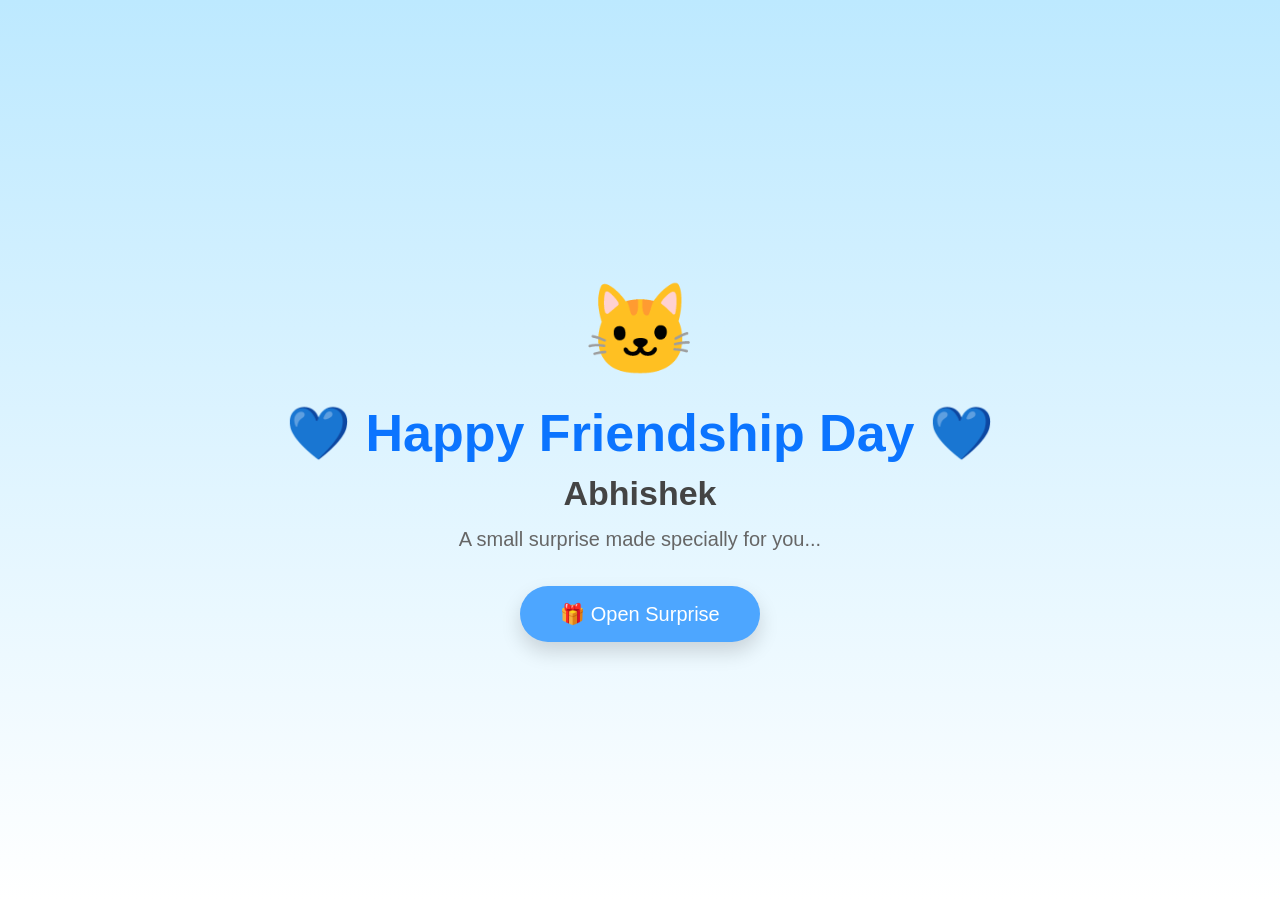
<file: index.html>
<!DOCTYPE html>
<html lang="en">
<head>
    <meta charset="UTF-8">
    <meta name="viewport" content="width=device-width, initial-scale=1.0">
    <title>Happy Friendship Day Abhishek 💙</title>

    <link rel="stylesheet" href="style.css">
</head>

<body>

<div class="container">

    <div class="cat">🐱</div>

    <h1>💙 Happy Friendship Day 💙</h1>

    <h2>Abhishek</h2>

    <p>
        A small surprise made specially for you...
    </p>

    <button onclick="startSurprise()">🎁 Open Surprise</button>

</div>
<audio id="bgMusic">
    <source src="music/song.mp3.mp3" type="audio/mpeg">
</audio>
<script src="script.js"></script>
</body>
</html>
</file>
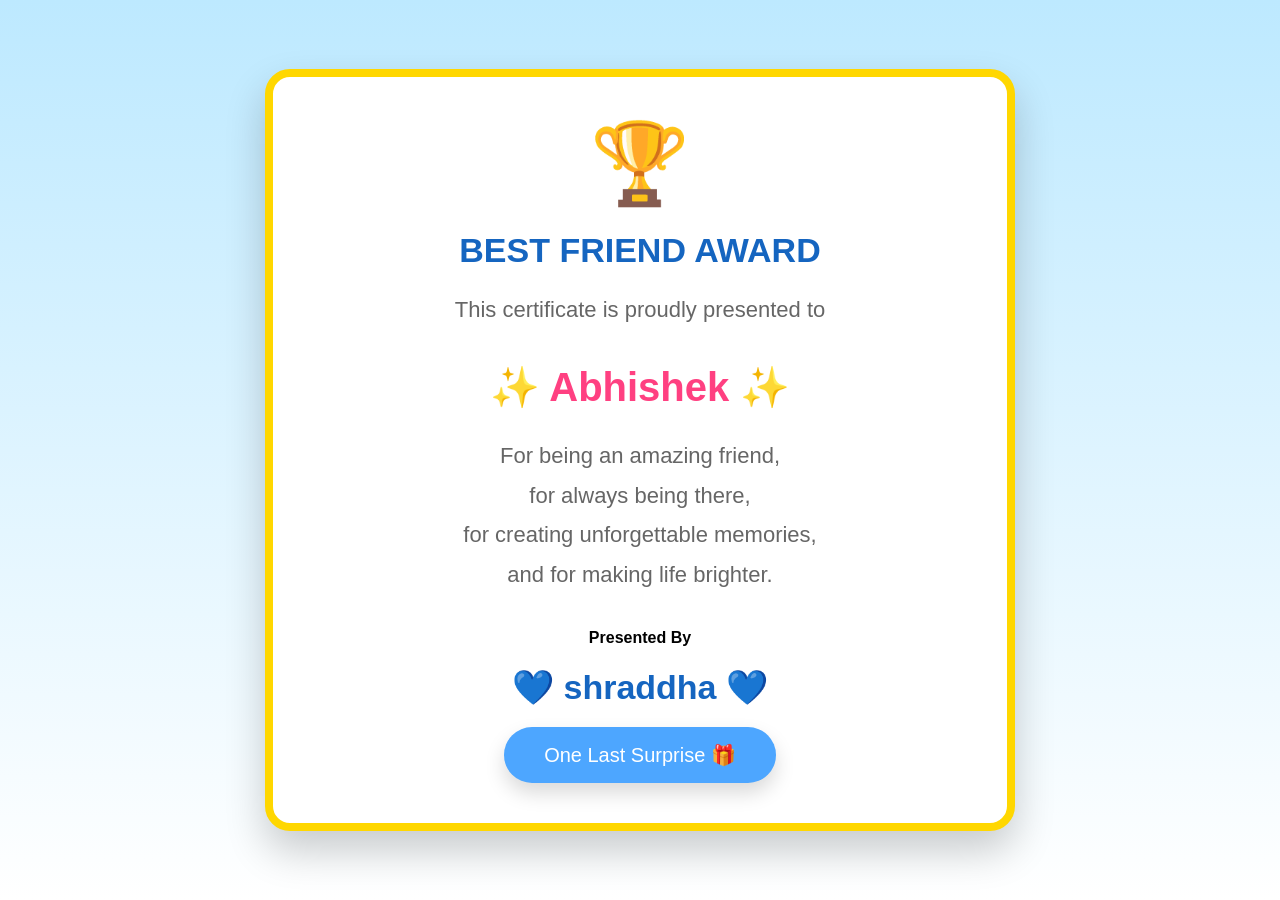
<file: award.html>
<!DOCTYPE html>
<html lang="en">
<head>
<meta charset="UTF-8">
<meta name="viewport" content="width=device-width, initial-scale=1.0">
<title>Best Friend Award 🏆</title>

<link rel="stylesheet" href="style.css">

</head>
<body>

<div class="certificate">

<h1>🏆</h1>

<h2>BEST FRIEND AWARD</h2>

<p>This certificate is proudly presented to</p>

<h3>✨ Abhishek ✨</h3>

<p>
For being an amazing friend,<br>
for always being there,<br>
for creating unforgettable memories,<br>
and for making life brighter.
</p>

<h4>Presented By</h4>

<h2>💙 shraddha 💙</h2>

<a href="final.html">
<button>One Last Surprise 🎁</button>
</a>

</div>

</body>
</html>
</file>
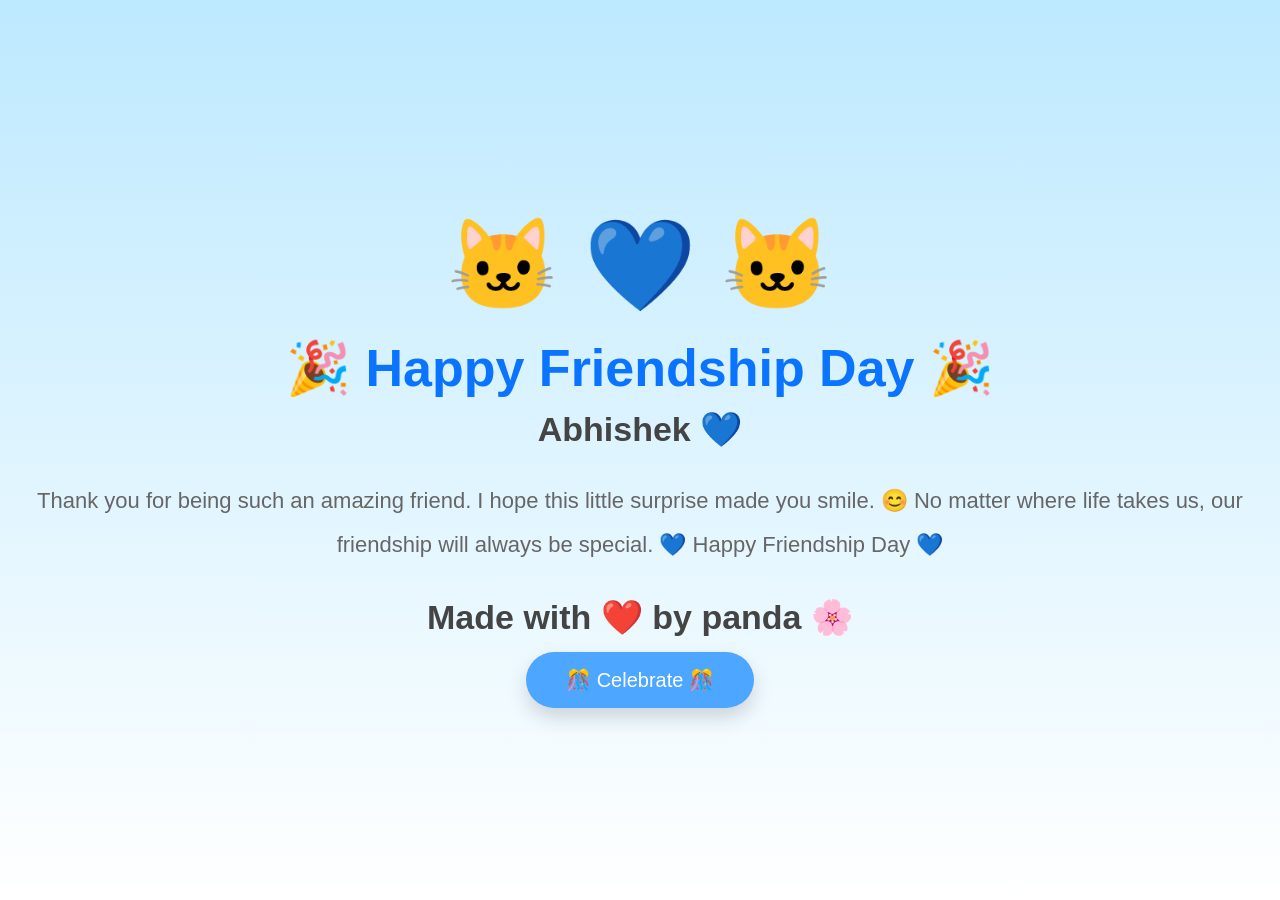
<file: final.html>
<!DOCTYPE html>
<html lang="en">
<head>
<meta charset="UTF-8">
<meta name="viewport" content="width=device-width, initial-scale=1.0">

<title>Happy Friendship Day 💙</title>

<link rel="stylesheet" href="style.css">

</head>

<body>

<div class="container">

<div class="cat">🐱 💙 🐱</div>

<h1>🎉 Happy Friendship Day 🎉</h1>

<h2>Abhishek 💙</h2>

<p class="final-message">

Thank you for being such an amazing friend.

I hope this little surprise made you smile. 😊

No matter where life takes us,

our friendship will always be special.

💙 Happy Friendship Day 💙

</p>

<h2>Made with ❤️ by panda 🌸</h2>

<button onclick="celebrate()">
🎊 Celebrate 🎊
</button>

<div id="emojiRain"></div>

</div>

<script src="script.js"></script>

</body>
</html>
</file>
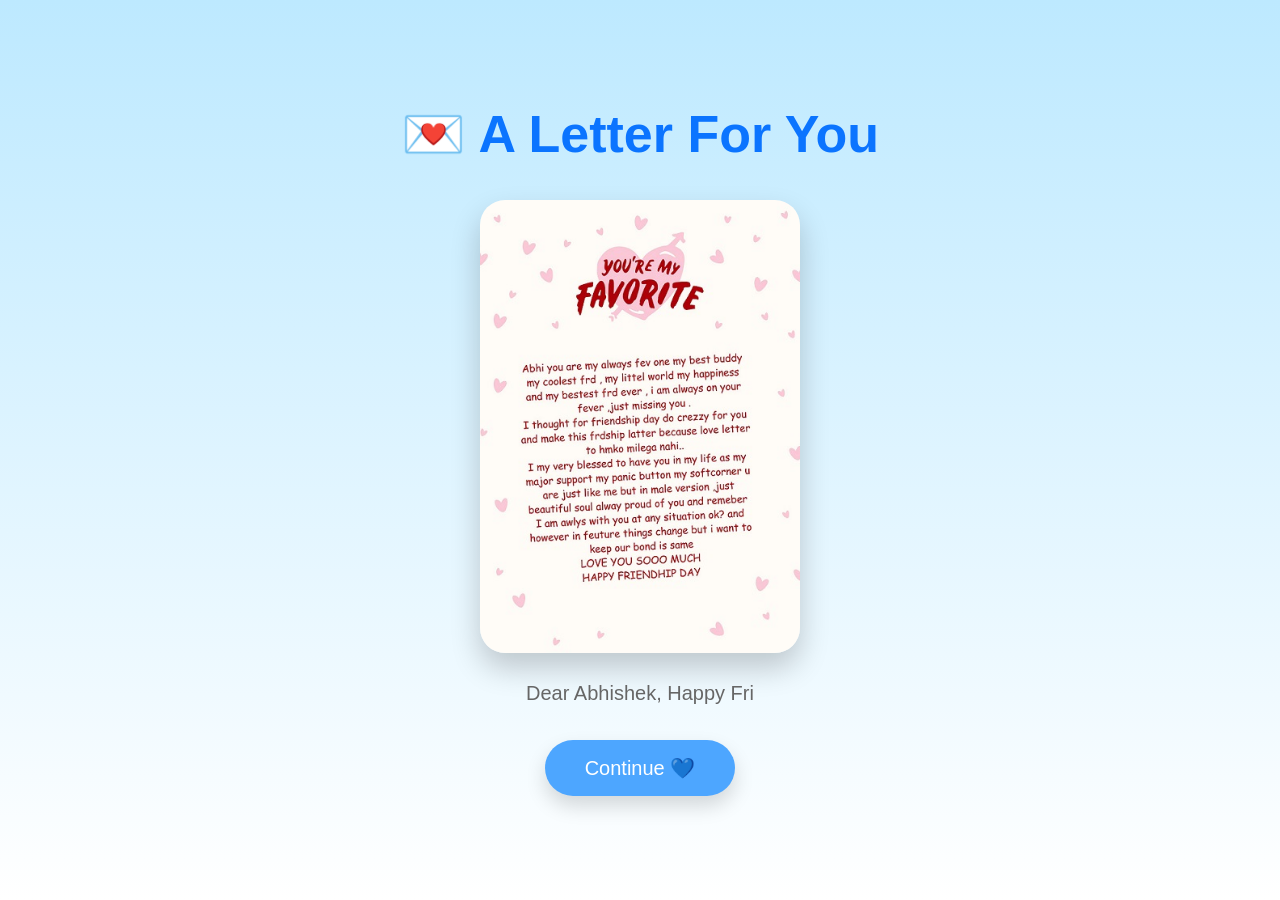
<file: letter.html>
<!DOCTYPE html>
<html lang="en">
<head>
    <meta charset="UTF-8">
    <meta name="viewport" content="width=device-width, initial-scale=1.0">
    <title>A Letter For You 💌</title>

    <link rel="stylesheet" href="style.css">
</head>

<body>

<div class="container">

    <h1>💌 A Letter For You</h1>

    <img src="photo4.jpg.jpg" class="memory">

    <p id="typing"></p>

    <a href="award.html">
        <button>Continue 💙</button>
    </a>

</div>

<script src="script.js"></script>

</body>
</html>
</file>
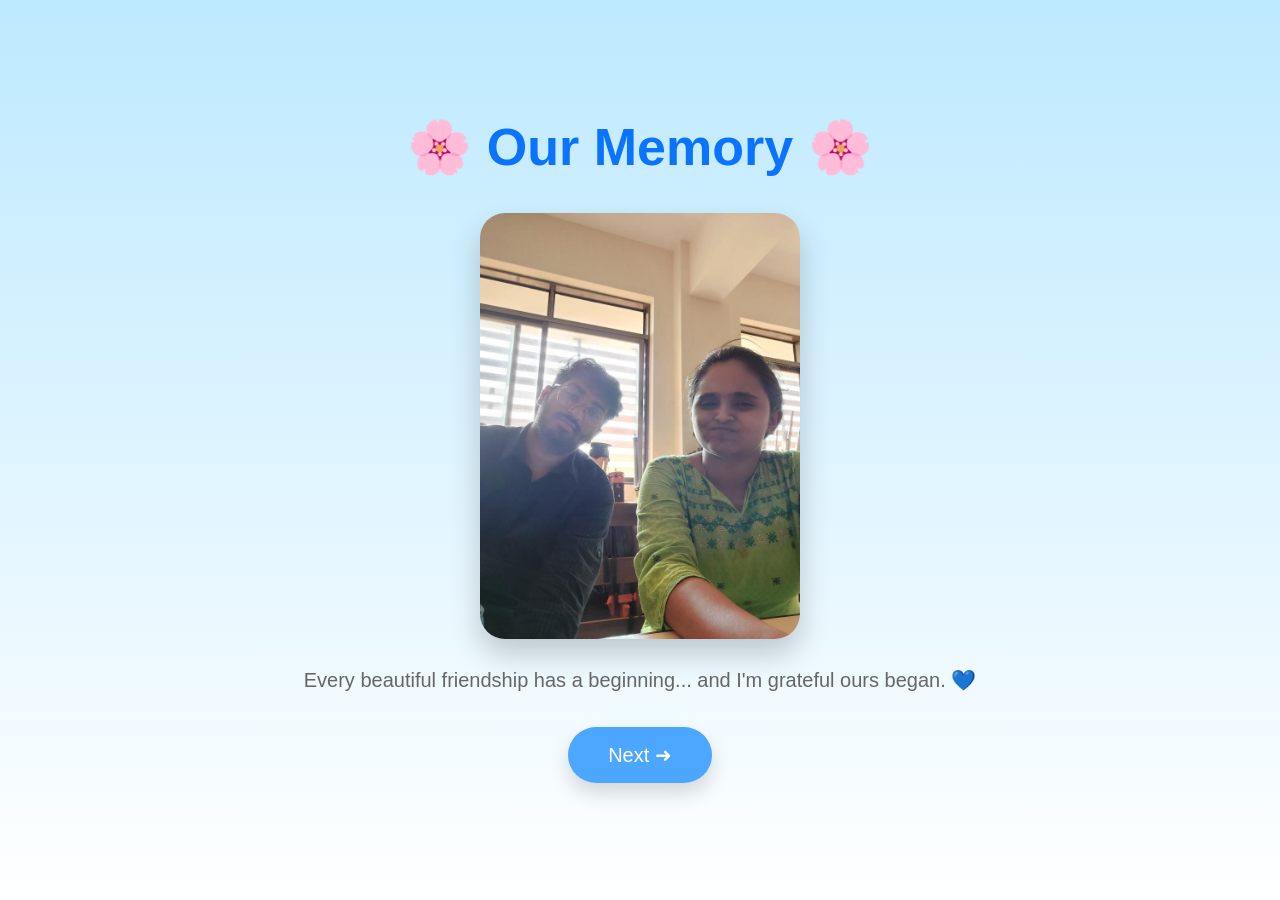
<file: photo1.html>
<!DOCTYPE html>
<html lang="en">
<head>
    <meta charset="UTF-8">
    <meta name="viewport" content="width=device-width, initial-scale=1.0">
    <title>Our First Memory</title>
    <link rel="stylesheet" href="style.css">
</head>
<body>

<div class="container">

<h1>🌸 Our  Memory 🌸</h1>

 <img src="images/photo1.jpg.jpg" class="memory">

<p>
Every beautiful friendship has a beginning...
and I'm grateful ours began. 💙
</p>

<a href="photo2.html">
<button>Next ➜</button>
</a>

</div>

</body>
</html>
</file>
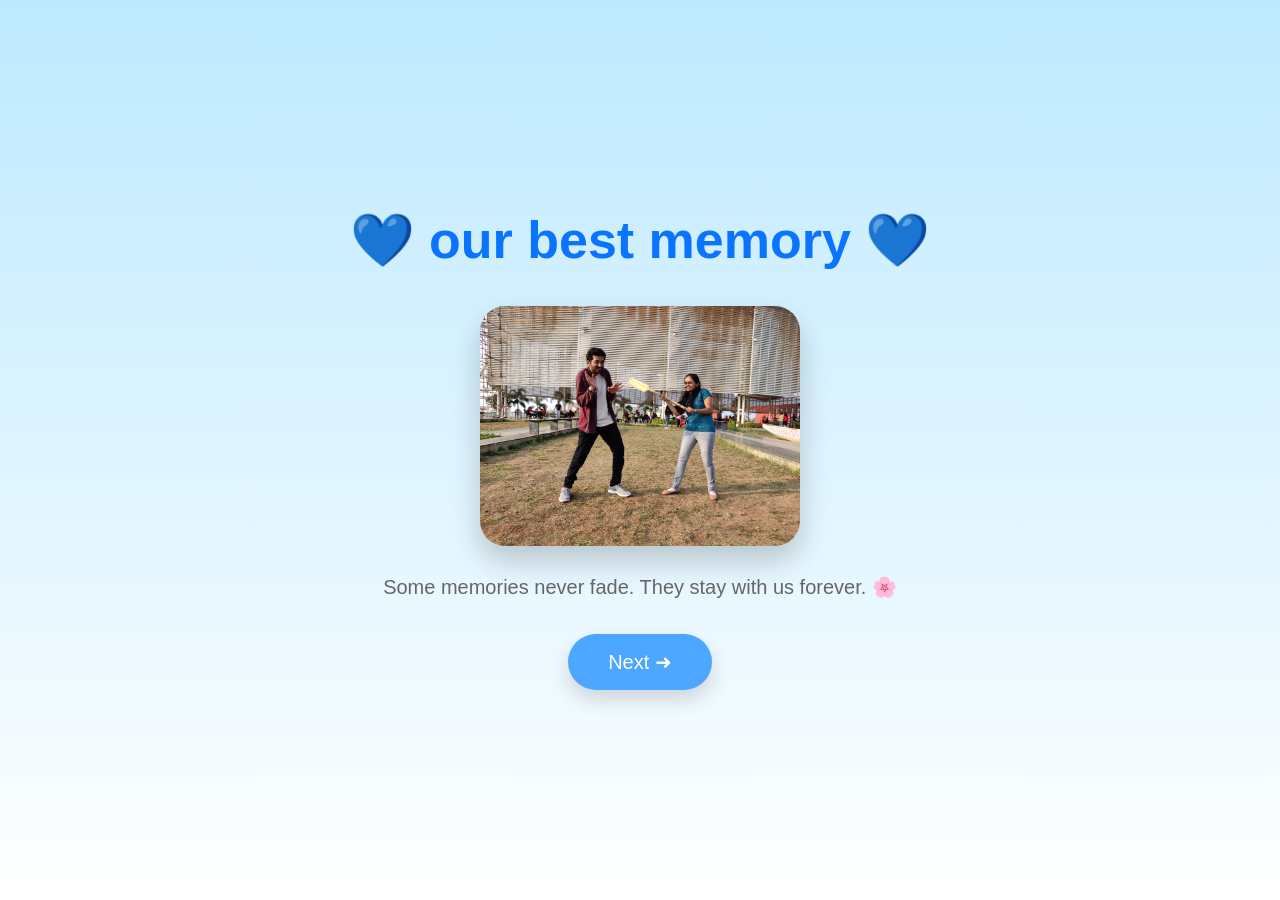
<file: photo2.html>
<!DOCTYPE html>
<html lang="en">
<head>
    <meta charset="UTF-8">
    <meta name="viewport" content="width=device-width, initial-scale=1.0">
    <title>Memory 2</title>
    <link rel="stylesheet" href="style.css">
</head>
<body>

<div class="container">

    <h1>💙 our best memory 💙</h1>

     <img src="images/photo2.jpg.jpg" class="memory">

    <p>
        Some memories never fade. They stay with us forever. 🌸
    </p>

    <a href="photo3.html">
        <button>Next ➜</button>
    </a>

</div>

</body>
</html>
</file>
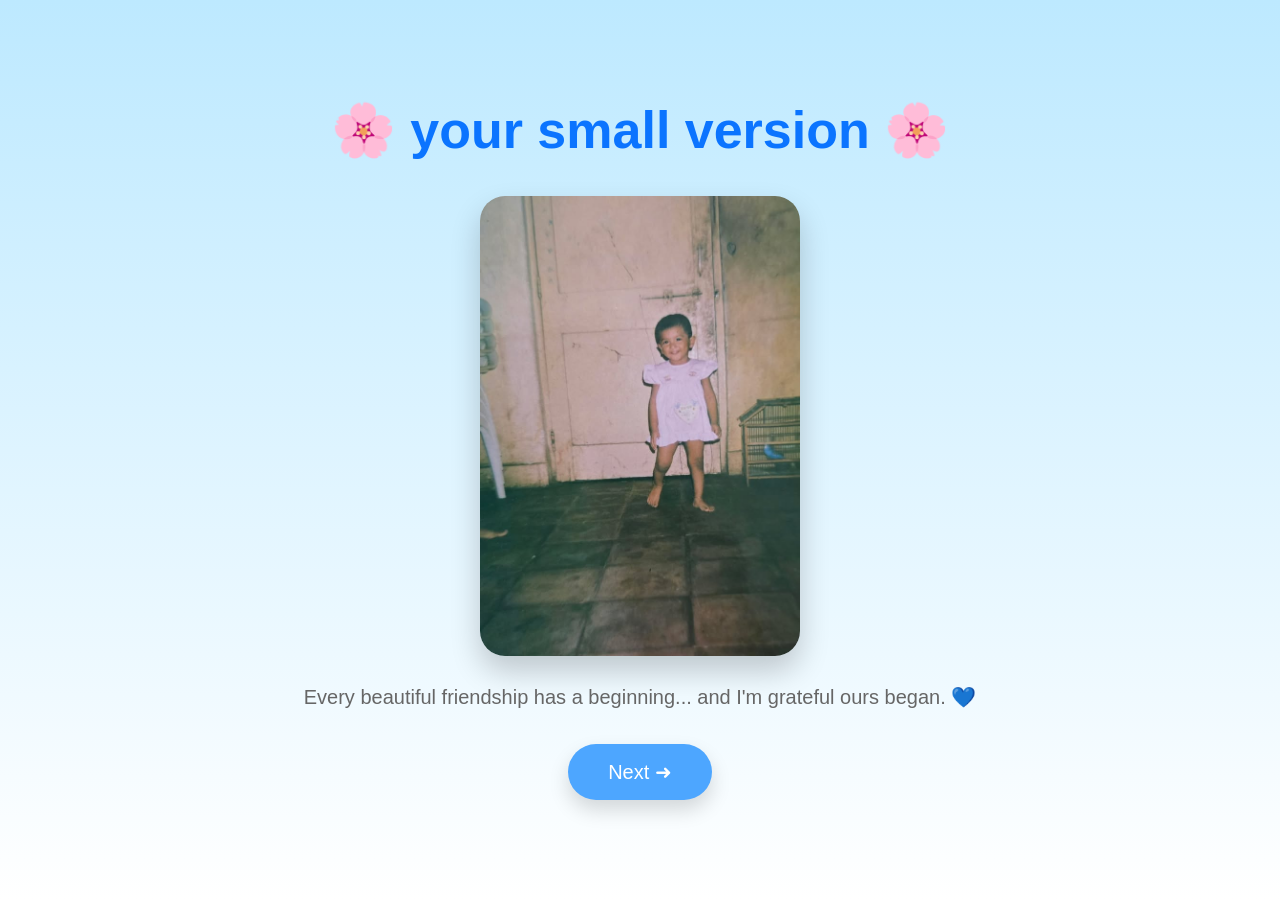
<file: photo3.html>
<!DOCTYPE html>
<html lang="en">
<head>
<meta charset="UTF-8">
<meta name="viewport" content="width=device-width, initial-scale=1.0">

<title>Our Memories 💙</title>

<link rel="stylesheet" href="style.css">

</head>

<body>

<div class="container">

<h1>🌸 your small version  🌸</h1>

<img src="images/photo3.jpg.jpg" class="memory">
<p>
Every beautiful friendship has a beginning...
and I'm grateful ours began. 💙
</p>

<a href=letter.html>
<button>Next ➜</button>
</a>

</div>

</body>
</html>
</file>
<file: style.css>
*{
    margin:0;
    padding:0;
    box-sizing:border-box;
}

body{
    font-family:'Poppins',sans-serif;
    background:linear-gradient(180deg,#bde9ff,#ffffff);
    height:100vh;
    display:flex;
    justify-content:center;
    align-items:center;
    overflow:hidden;
}

.container{
    text-align:center;
    animation:fadeIn 1.5s ease;
}

.cloud{
    font-size:45px;
    animation:floatCloud 4s ease-in-out infinite;
}

.cat{
    font-size:90px;
    margin:20px 0;
    animation:bounce 2s infinite;
}

h1{
    color:#0b74ff;
    font-size:52px;
    margin-bottom:10px;
}

h2{
    color:#444;
    font-size:34px;
    margin-bottom:15px;
}

p{
    color:#666;
    font-size:20px;
    margin-bottom:35px;
}

button{
    background:#4da6ff;
    color:white;
    border:none;
    padding:16px 40px;
    font-size:20px;
    border-radius:50px;
    cursor:pointer;
    transition:.3s;
    box-shadow:0 10px 20px rgba(0,0,0,.15);
}

button:hover{
    transform:scale(1.08);
    background:#2b8cff;
}

@keyframes bounce{
    50%{
        transform:translateY(-12px);
    }
}

@keyframes floatCloud{
    50%{
        transform:translateX(20px);
    }
}

@keyframes fadeIn{
    from{
        opacity:0;
        transform:translateY(20px);
    }
    to{
        opacity:1;
        transform:translateY(0);
    }
}.memory{
    width:320px;
    max-width:90%;
    border-radius:25px;
    margin:25px 0;
    box-shadow:0 15px 30px rgba(0,0,0,.2);
    animation:zoom 2s ease;
}

@keyframes zoom{
    from{
        transform:scale(.8);
        opacity:0;
    }
    to{
        transform:scale(1);
        opacity:1;
    }
}.letter{

background:white;

padding:30px;

border-radius:20px;

width:80%;

max-width:700px;

margin:30px auto;

box-shadow:0 15px 30px rgba(0,0,0,.15);

line-height:2;

font-size:20px;

color:#444;

text-align:left;

}
.certificate{

width:80%;
max-width:750px;

background:white;

padding:40px;

border-radius:25px;

text-align:center;

box-shadow:0 20px 40px rgba(0,0,0,.2);

border:8px solid gold;

}

.certificate h1{

font-size:80px;

}

.certificate h2{

color:#1565c0;

margin:20px;

}

.certificate h3{

font-size:40px;

color:#ff4081;

margin:25px;

}

.certificate p{

font-size:22px;

line-height:1.8;

}
.final-message{

font-size:22px;

line-height:2;

margin:30px;

}

#emojiRain{

position:fixed;

left:0;

top:0;

width:100%;

height:100%;

pointer-events:none;

overflow:hidden;

}

.fall{

position:absolute;

font-size:35px;

animation:fall 5s linear forwards;

}

@keyframes fall{

0%{

transform:translateY(-100px);

}

100%{

transform:translateY(110vh);

}

}
</file>
